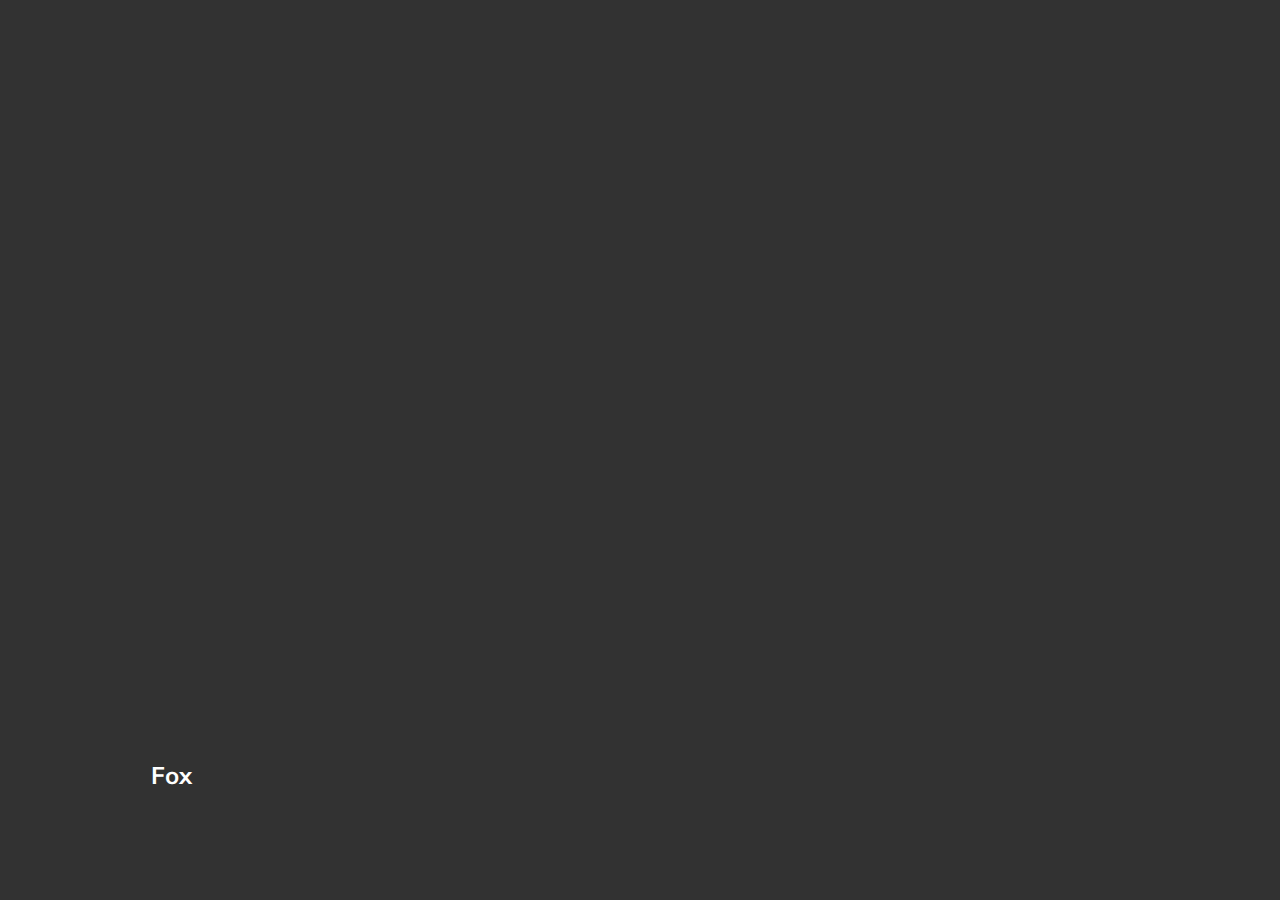
<file: 01-cards-sources/index.html>
<!DOCTYPE html>
<html lang="en">

<head>
  <meta charset="UTF-8" />
  <meta name="viewport" content="width=device-width, initial-scale=1.0" />
  <link rel="stylesheet" href="styles.css" />
  <title>Карточки | Проект 1</title>
</head>

<body>
  <div class="container">
    <div class="slide"
      style="background-image: url('https://images.unsplash.com/photo-1537787009205-dac68f7e2759?ixid=MnwxMjA3fDB8MHxwaG90by1wYWdlfHx8fGVufDB8fHx8&ixlib=rb-1.2.1&auto=format&fit=crop&w=1050&q=80');">
      <h3>Tiger</h3>
    </div>
    <div class="slide" style="
          background-image: url('https://images.unsplash.com/photo-1571775300229-7e84bff45eae?ixid=MnwxMjA3fDB8MHxwaG90by1wYWdlfHx8fGVufDB8fHx8&ixlib=rb-1.2.1&auto=format&fit=crop&w=1950&q=80');
        ">
      <h3>Fox</h3>
    </div>
    <div class="slide" style="
          background-image: url('https://images.unsplash.com/photo-1588228698879-66fa104c0472?ixid=MnwxMjA3fDB8MHxwaG90by1wYWdlfHx8fGVufDB8fHx8&ixlib=rb-1.2.1&auto=format&fit=crop&w=1050&q=80');
        ">
      <h3>Owl</h3>
    </div>
    <div class="slide" style="
          background-image: url('https://images.unsplash.com/photo-1551792714-9a8b35338793?ixid=MnwxMjA3fDB8MHxwaG90by1wYWdlfHx8fGVufDB8fHx8&ixlib=rb-1.2.1&auto=format&fit=crop&w=740&q=80');
        ">
      <h3>Bear</h3>
    </div>
    <div class="slide" style="
          background-image: url('https://images.unsplash.com/photo-1504383428474-07057b609889?ixid=MnwxMjA3fDB8MHxwaG90by1wYWdlfHx8fGVufDB8fHx8&ixlib=rb-1.2.1&auto=format&fit=crop&w=1053&q=80');
        ">
      <h3>Anteater</h3>
    </div>
  </div>
  <script src="index.js"></script>
</body>

</html>
</file>
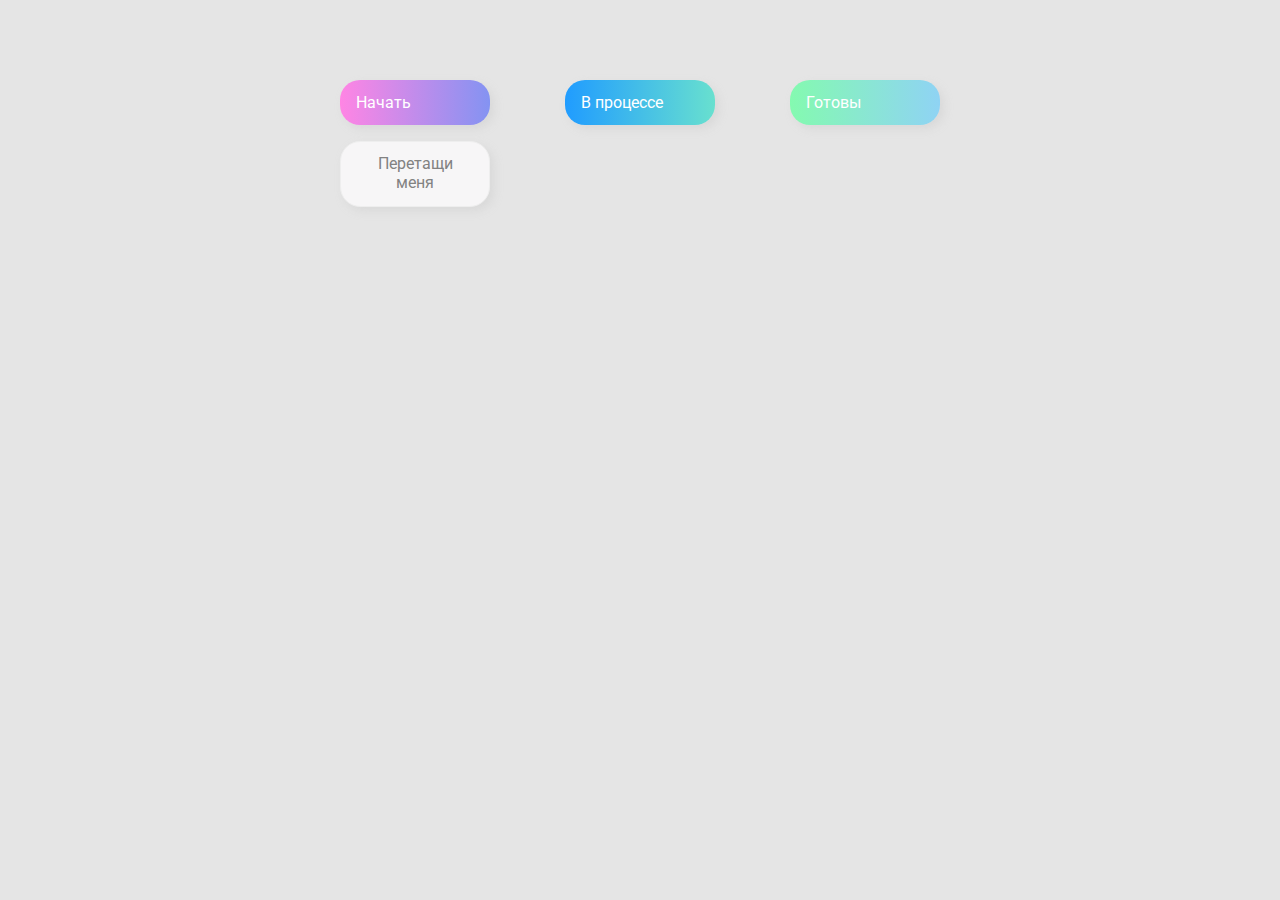
<file: 02-drag-n-drop-sources/index.html>
<!DOCTYPE html>
<html lang="en">
  <head> 
    <meta charset="UTF-8" />
    <meta name="viewport" content="width=device-width, initial-scale=1.0" />
    <link rel="stylesheet" href="styles.css" />
    <title>Drag & Drop | Проект 2</title>
  </head>
  <body>
    <div>
      <div class="row">
          <div class="col-header start">Начать</div>
          <div class="col-header progress">В процессе</div>
          <div class="col-header done">Готовы</div>
      </div>

      <div class="row">
        <div class="placeholder">
          <div class="item" draggable="true">Перетащи меня</div>
        </div>
        <div class="placeholder"></div>
        <div class="placeholder"></div>
      </div>
      
    </div>
    <script src="index.js"></script>
  </body>
</html>
</file>
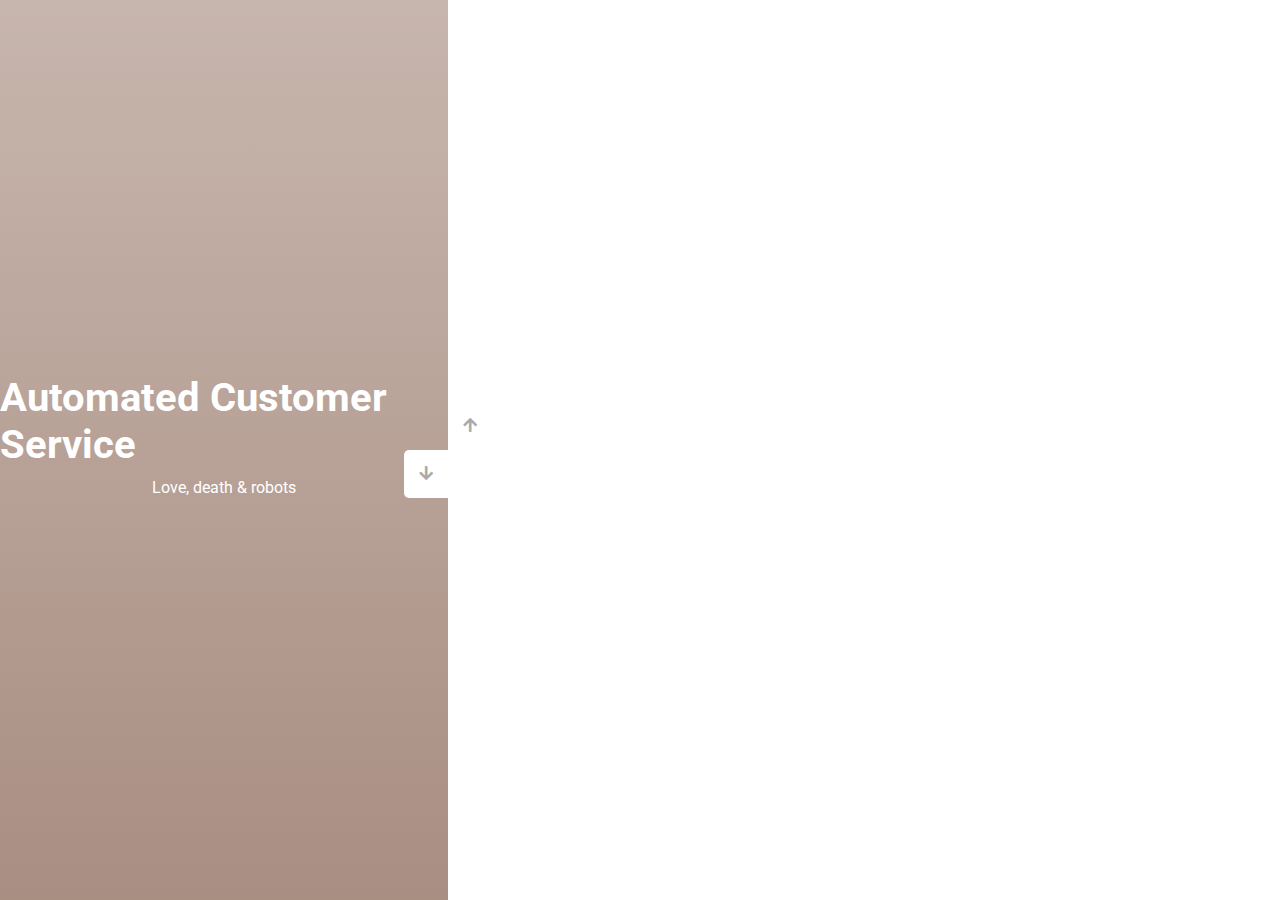
<file: 03-slider-sources/index.html>
<!DOCTYPE html>
<html lang="en">

<head>
  <meta charset="UTF-8" />
  <meta name="viewport" content="width=device-width, initial-scale=1.0" />
  <link rel="stylesheet" href="https://cdnjs.cloudflare.com/ajax/libs/font-awesome/5.15.1/css/all.min.css" />
  <link rel="stylesheet" href="https://use.fontawesome.com/releases/v5.15.1/css/all.css"
    integrity="sha384-vp86vTRFVJgpjF9jiIGPEEqYqlDwgyBgEF109VFjmqGmIY/Y4HV4d3Gp2irVfcrp" crossorigin="anonymous">
  <link rel="stylesheet" href="style.css" />
  <title>Слайдер | Проект 3</title>
</head>

<body>
  <div class="container">
    <div class="sidebar">
      <div style="background: linear-gradient(#ecdfe6, #caa5b9);">
        <h1>Snow in the desert</h1>
        <p>Love, death & robots</p>
      </div>
      <div style="background: linear-gradient(#9e8c75, #81705b);">
        <h1>Life Hutch</h1>
        <p>Love, death & robots</p>
      </div>
      <div style="background: linear-gradient(#ebb092, #df8152);">
        <h1>Zima Blue</h1>
        <p>Love, death & robots</p>
      </div>
      <div style="background: linear-gradient(#c7b6ae, #a98e82);">
        <h1>Automated Customer Service</h1>
        <p>Love, death & robots</p>
      </div>
    </div>
    <div class="main-slide">
      <div style="
            background-image: url('https://images.unsplash.com/photo-1522850003946-16cb11d41a86?ixlib=rb-1.2.1&ixid=MnwxMjA3fDB8MHxwaG90by1wYWdlfHx8fGVufDB8fHx8&auto=format&fit=crop&w=1050&q=80');
          "></div>
      <div style="
            background-image: url('https://images.unsplash.com/photo-1615272294709-7c2966b77af7?ixid=MnwxMjA3fDB8MHxwaG90by1wYWdlfHx8fGVufDB8fHx8&ixlib=rb-1.2.1&auto=format&fit=crop&w=667&q=80');
          "></div>
      <div style="
            background-image: url('https://images.unsplash.com/photo-1525920881011-a4ab73dfb724?ixid=MnwxMjA3fDB8MHxwaG90by1wYWdlfHx8fGVufDB8fHx8&ixlib=rb-1.2.1&auto=format&fit=crop&w=1050&q=80');
          "></div>
      <div style="
            background-image: url('https://images.unsplash.com/photo-1533141191651-cce9ddd71d55?ixlib=rb-1.2.1&ixid=MnwxMjA3fDB8MHxwaG90by1wYWdlfHx8fGVufDB8fHx8&auto=format&fit=crop&w=1050&q=80');
          "></div>
    </div>
    <div class="controls">
      <button class="down-button">
        <i class="fas fa-arrow-down"></i>
      </button>
      <button class="up-button">
        <i class="fas fa-arrow-up"></i>
      </button>
    </div>
  </div>
  <script src="index.js"></script>
</body>

</html>
</file>
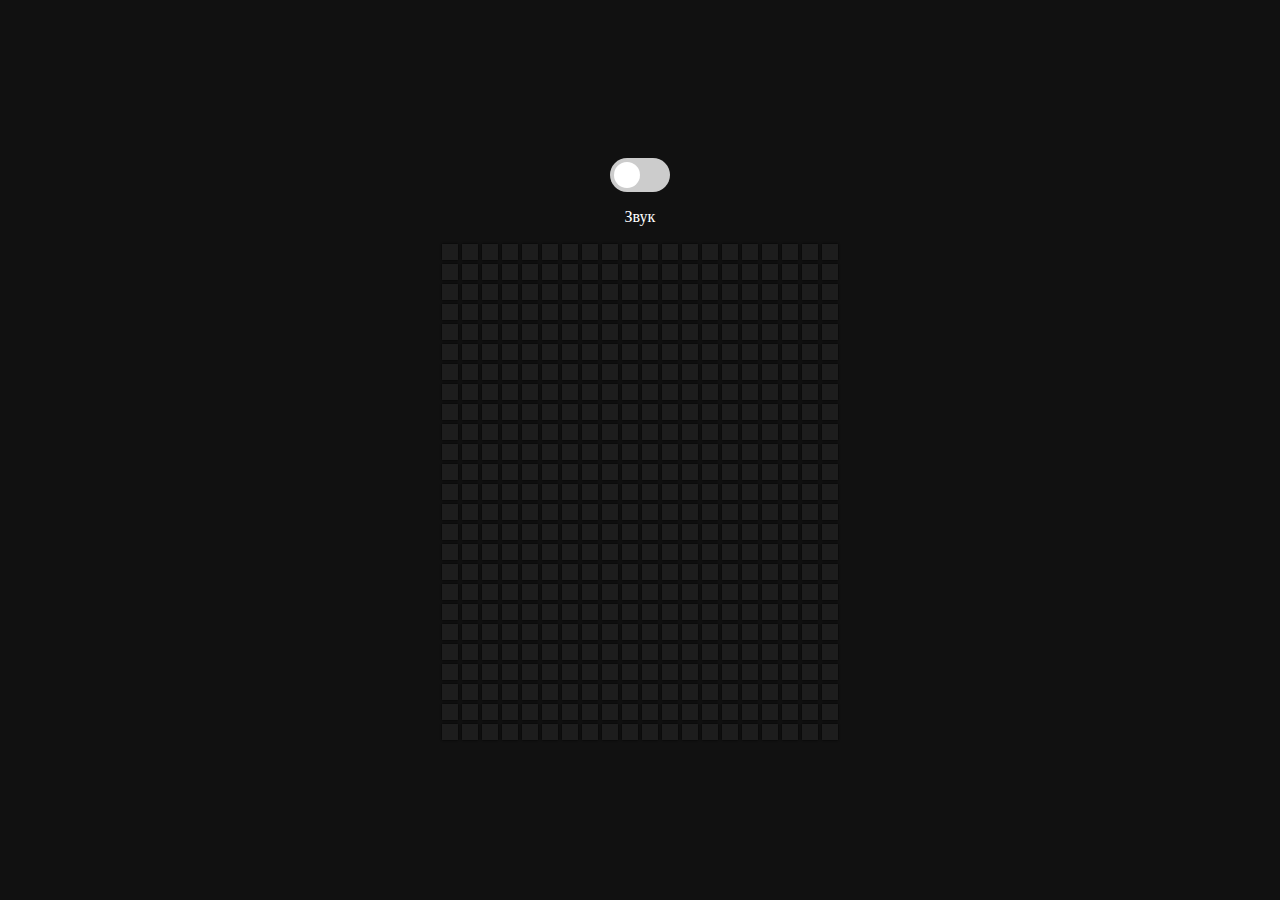
<file: 04-board-sources/index.html>
<!DOCTYPE html>
<html lang="en">

<head>
  <meta charset="UTF-8" />
  <meta name="viewport" content="width=device-width, initial-scale=1.0" />
  <link rel="stylesheet" href="styles.css" />
  <title>Доска | Проект 4</title>
</head>

<body>
  <div class="switcher">
    <label class="switch">
      <input type="checkbox" id="switcher">
      <span class="slider round"></span>
    </label>
    <p id="sound">Звук</p>
  </div>
  <div class="container" id="board"></div>
  <script src="index.js"></script>
</body>

</html>
</file>
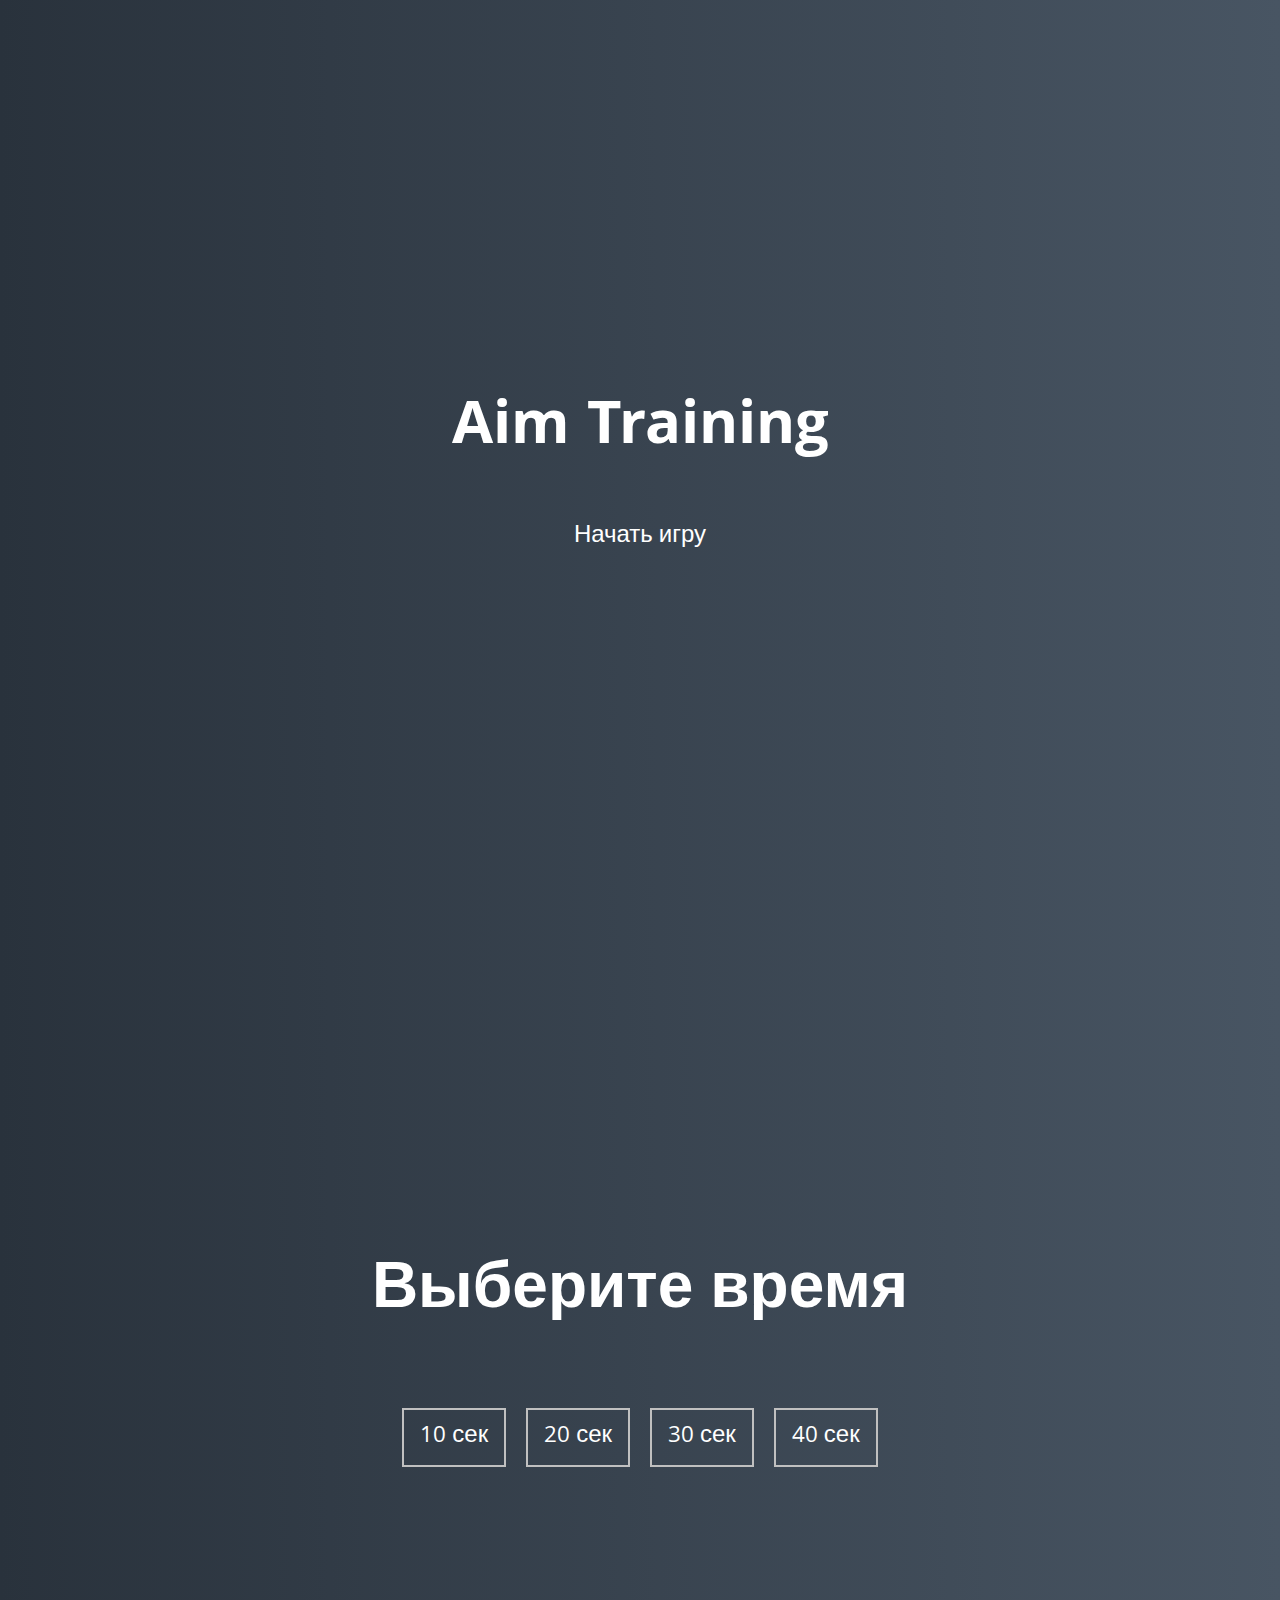
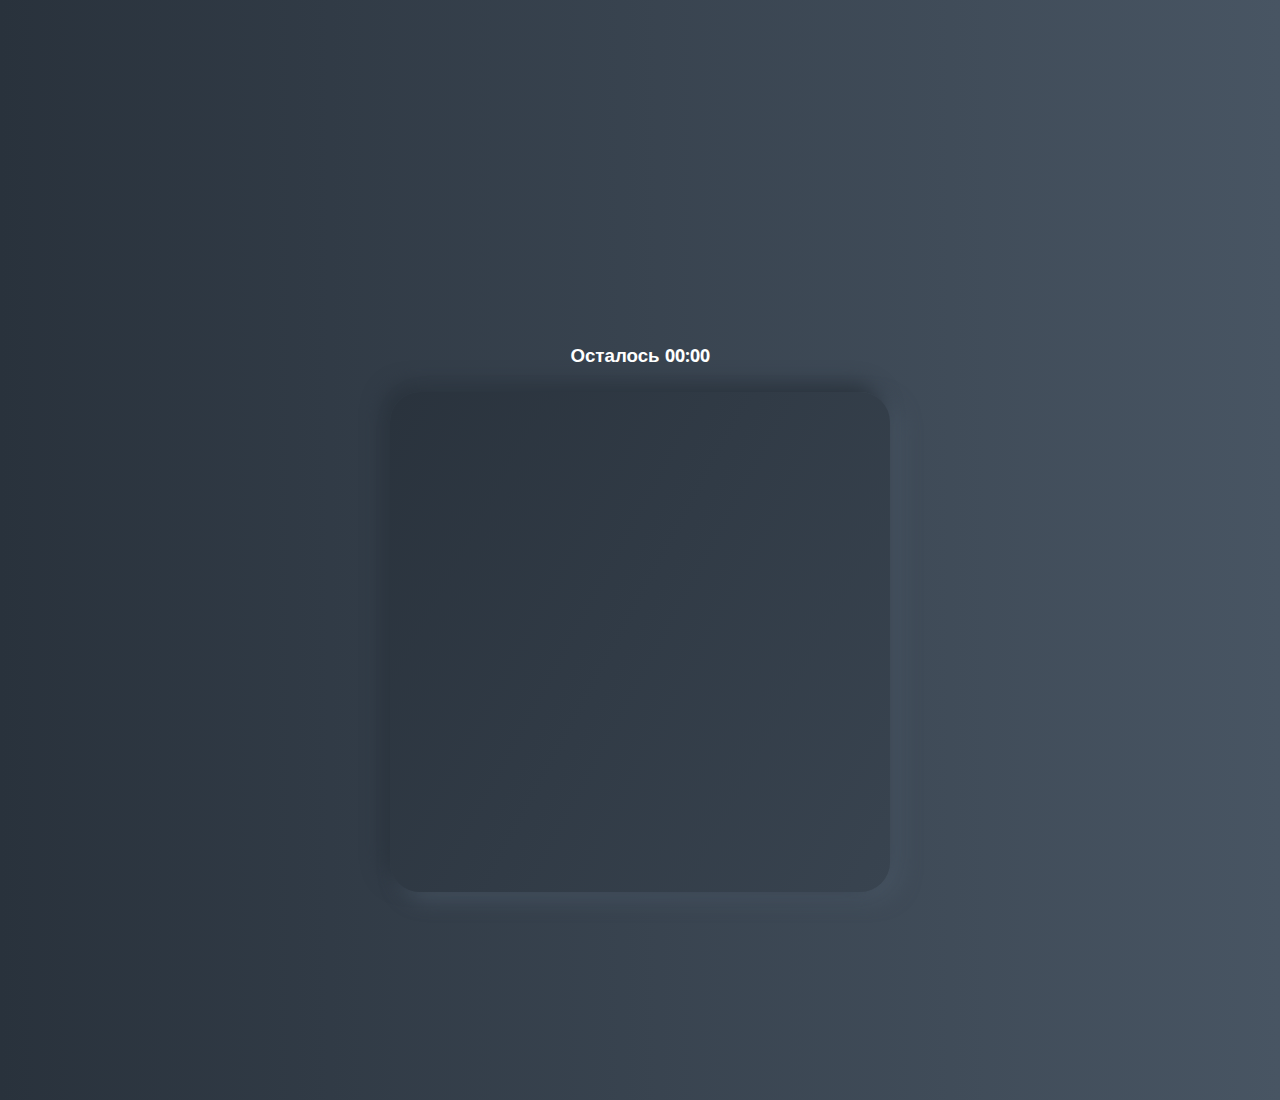
<file: 05-aim-game-sources/index.html>
<!DOCTYPE html>
<html lang="en">

<head>
  <meta charset="UTF-8" />
  <meta name="viewport" content="width=device-width, initial-scale=1.0" />
  <link rel="stylesheet" href="styles.css" />
  <title>Aim Training | Проект 5</title>
</head>

<body>
  <div class="screen">
    <h1>Aim Training</h1>
    <a href="#" class="start" id="start">Начать игру</a>
  </div>

  <div class="screen">
    <h1>Выберите время</h1>
    <ul class="time-list" id="time-list">
      <li>
        <button class="time-btn" data-time="10">
          10 сек
        </button>
      </li>
      <li>
        <button class="time-btn" data-time="20">
          20 сек
        </button>
      </li>
      <li>
        <button class="time-btn" data-time="30">
          30 сек
        </button>
      </li>
      <li>
        <button class="time-btn" data-time="40">
          40 сек
        </button>
      </li>
    </ul>
  </div>

  <div class="screen">
    <h3>Осталось <span id="time">00:00</span></h3>
    <div class="board" id="board">
      <h1 class="hide" id="h1Score">Счет:<span class="primary" id="score"></span></h1>
    </div>
    <button class="time-btn repeat hide" id="repeat">
      Еще раз
    </button>
  </div>

  <script src="index.js"></script>
</body>

</html>
</file>
<file: 01-cards-sources/styles.css>
@import url('https://fonts.googleapis.com/css?family=Muli&display=swap'); 

* {
  box-sizing: border-box;
}

body {
  font-family: 'Muli', sans-serif;
  overflow: hidden;
  margin: 0;
  background-color: #323232;
  height: 100vh;
  display: flex;
  justify-content: center;
  align-items: center;
}

.container{
  width: 100%;
  display: flex;
  padding: 0 20px;
}

.slide{
  height: 80vh;
  border-radius: 20px;
  margin: 10px;
  cursor: pointer;
  color: #fff;
  flex: 1;
  background-size: cover;
  background-position: center;
  background-repeat: no-repeat;
  position: relative;
  transition: all 500ms ease-in-out;
}

.slide h3{
  position: absolute;
  font-size: 24px;
  bottom: 20px;
  left: 20px;
  margin: 0;
  opacity: 0;
}

.slide.active{
  flex: 10;
}

.slide.active h3{
  opacity: 1;
  transition: opacity 0.3s ease-in;
}
</file>
<file: 02-drag-n-drop-sources/styles.css>
@import url('https://fonts.googleapis.com/css?family=Roboto&display=swap');

* {
  box-sizing: border-box;
}
 
body {
  font-family: 'Roboto', sans-serif;
  background-color: #e5e5e5;
  display: flex;
  padding-top: 5rem;
  justify-content: center;
  overflow: hidden;
  margin: 0;
}

.row {
  display: flex;
  width: 600px;
  justify-content: space-between;
  margin-bottom: 1rem;
}

.col-header {
  width: 150px;
  box-shadow: 4px 4px 9px rgba(198, 198, 198, 0.36);
  border-radius: 20px;
  padding: 0.8rem 1rem;
  color: #fff;
}

.item {
  width: 150px;
  height: 66px;
  border: 1px solid #eee;
  box-shadow: 4px 4px 9px rgba(198, 198, 198, 0.36);
  border-radius: 20px;
  background: #f7f6f7;
  padding: 0.8rem 1rem;
  color: #828282;
  text-align: center;
  cursor: grab;
}

.item:active {
  cursor: grabbing;
}

.placeholder {
  width: 150px;
  height: 66px;
}

.start {
  background: linear-gradient(90deg, #ff85e4 0%, #229efd 179.25%);
}

.progress {
  background: linear-gradient(90deg, #209cff 0%, #68e0cf 100%);
}

.done {
  background: linear-gradient(90deg, #84fab0 0%, #8fd3f4 100%);
}

.hold{
  border: 2px solid #fff;
}

.hide{
  display: none;
}

.hovered{
  border-top: 2px solid #8ed7ed;
}
</file>
<file: 03-slider-sources/style.css>
@import url('https://fonts.googleapis.com/css?family=Roboto&display=swap');

* {
  box-sizing: border-box;
  margin: 0;
  padding: 0;
} 

body {
  font-family: 'Roboto', sans-serif;
  height: 100vh;
}

.container {
  position: relative;
  overflow: hidden;
  width: 100vw;
  height: 100vh;
}

.sidebar {
  height: 100%;
  width: 35%;
  position: absolute;
  top: 0;
  left: 0;
  transition: transform 0.5s ease-in-out;
}

.sidebar > div {
  height: 100%;
  width: 100%;
  display: flex;
  flex-direction: column;
  align-items: center;
  justify-content: center;
  color: #fff;
}

.sidebar h1 {
  font-size: 40px;
  margin-bottom: 10px;
  margin-top: -30px;
}

.main-slide {
  height: 100%;
  position: absolute;
  top: 0;
  left: 35%;
  width: 65%;
  transition: transform 0.5s ease-in;
}

.main-slide > div {
  background-repeat: no-repeat;
  background-size: cover;
  background-position: center center;
  height: 100%;
  width: 100%;
}

button {
  background-color: #fff;
  border: none;
  color: #aaa;
  cursor: pointer;
  font-size: 16px;
  padding: 15px;
}

button:hover {
  color: #222;
}

button:focus {
  outline: none;
}

.container .controls button {
  position: absolute;
  left: 35%;
  top: 50%;
  z-index: 100;
}

.container .controls .down-button {
  transform: translateX(-100%);
  border-top-left-radius: 5px;
  border-bottom-left-radius: 5px;
}

.container .controls .up-button {
  transform: translateY(-100%);
  border-top-right-radius: 5px;
  border-bottom-right-radius: 5px;
}
</file>
<file: 04-board-sources/styles.css>
* {
  box-sizing: border-box;
}

body {
  background-color: #111;
  display: flex;
  align-items: center;
  justify-content: center;
  height: 100vh;
  overflow: hidden;
  margin: 0;
  flex-direction: column;
}  

.container{
  display: flex;
  justify-content: center;
  align-items: center;
  max-width: 400px;
  flex-wrap: wrap;

}

.square{
  width: 16px;
  height: 16px;
  background: #1d1d1d;
  margin: 2px;
  box-shadow: 0 0 2px #000;
  transition: 2s ease;
}

.square:hover{
  transition-duration: 0s;
}


.switch {
  position: relative;
  display: inline-block;
  width: 60px;
  height: 34px;
}

/* Hide default HTML checkbox */
.switch input {
  opacity: 0;
  width: 0;
  height: 0;
}

/* The slider */
.slider {
  position: absolute;
  cursor: pointer;
  top: 0;
  left: 0;
  right: 0;
  bottom: 0;
  background-color: #ccc;
  -webkit-transition: .4s;
  transition: .4s;
}

.slider:before {
  position: absolute;
  content: "";
  height: 26px;
  width: 26px;
  left: 4px;
  bottom: 4px;
  background-color: white;
  -webkit-transition: .4s;
  transition: .4s;
}

input:checked + .slider {
  background-color: #2196F3;
}

input:focus + .slider {
  box-shadow: 0 0 1px #2196F3;
}

input:checked + .slider:before {
  -webkit-transform: translateX(26px);
  -ms-transform: translateX(26px);
  transform: translateX(26px);
}

/* Rounded sliders */
.slider.round {
  border-radius: 34px;
}

.slider.round:before {
  border-radius: 50%;
}

#sound{
  color: #fff;
}

.switcher{
  display: flex;
  justify-content: center;
  align-items: center;
  flex-direction: column;
}
</file>
<file: 05-aim-game-sources/styles.css>
@import url('https://fonts.googleapis.com/css?family=Khula&display=swap');

* {
  box-sizing: border-box;
}

body {
  color: #fff;
  font-family: 'Khula', sans-serif;
  height: 100vh;
  overflow: hidden;
  margin: 0;
  text-align: center;
}

a {
  color: #fff; 
  text-decoration: none;
}

a:hover {
  color: #16D9E3;
}

.start {
  font-size: 1.5rem;
}

h1 {
  line-height: 1.4;
  font-size: 4rem;
}

.screen {
  display: flex;
  flex-direction: column;
  align-items: center;
  justify-content: center;
  height: 100vh;
  width: 100vw;
  transition: margin 0.5s ease-out;
  background: linear-gradient(90deg, #29323C 0%, #485563 100%);
}

.screen.up {
  margin-top: -100vh;
}

.time-list {
  display: flex;
  flex-wrap: wrap;
  justify-content: center;
  list-style: none;
  padding: 0;
}

.time-list li {
  margin: 10px;
}

.time-btn {
  background-color: transparent;
  border: 2px solid #C0C0C0;
  color: #fff;
  cursor: pointer;
  font-family: inherit;
  padding: .5rem 1rem;
  font-size: 1.5rem;
}

.time-btn:hover {
  border: 2px solid #16D9E3;
  color: #16D9E3;
}

.hide {
  opacity: 0;
}

.primary {
  color: #16D9E3;
}

.board {
  display: flex;
  justify-content: center;
  align-items: center;
  position: relative;
  width: 500px;
  height: 500px;
  background: linear-gradient(118.38deg, #29323C -4.6%, #485563 200.44%);
  box-shadow: -8px -8px 20px #2A333D, 10px 7px 20px #475462;
  border-radius: 30px;
  overflow: hidden;
}

.circle {
  background: linear-gradient(90deg, #16D9E3 0%, #30C7EC 47%, #46AEF7 100%);
  position: absolute;
  border-radius: 50%;
  cursor: pointer;
}

.repeat{
  margin-top: 25px;
}
</file>
